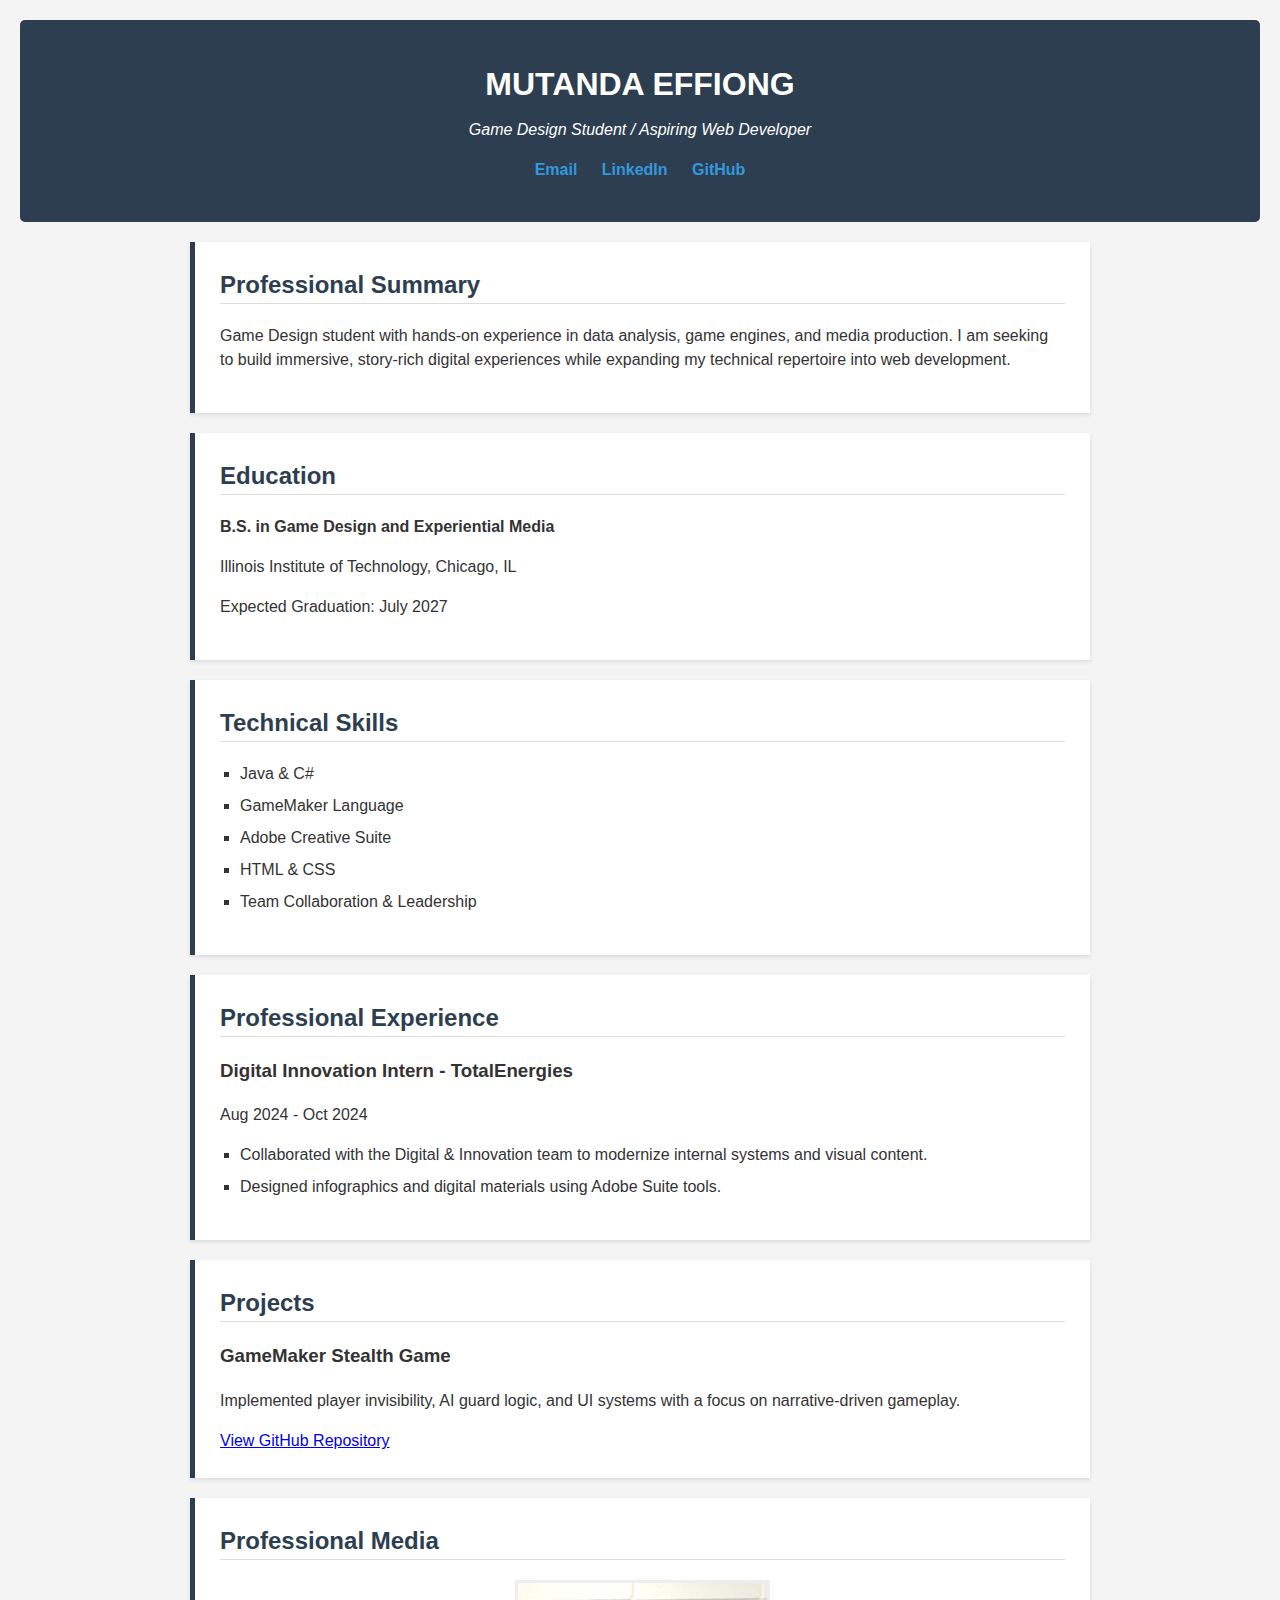
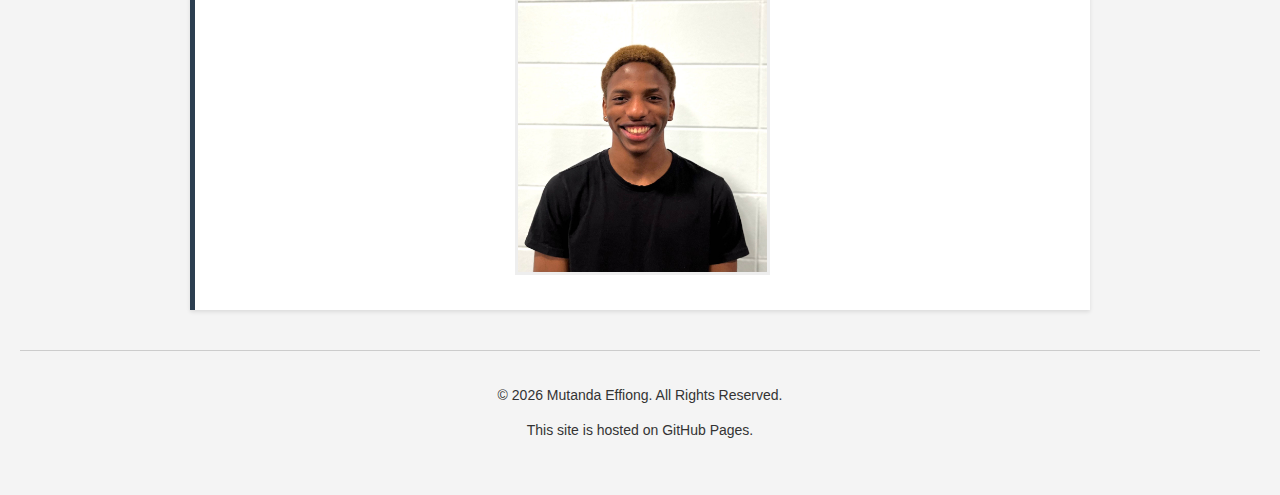
<file: index.html>
<!DOCTYPE html>
<html lang="en">
<head>
    <meta charset="UTF-8">
    <meta name="viewport" content="width=device-width, initial-scale=1.0">
    <title>Mutanda Effiong - Resume</title>
    <link rel="stylesheet" href="style.css">
</head>
<body>

    <header>
        <h1>Mutanda Effiong</h1> <p>Game Design Student / Aspiring Web Developer</p> <nav class="contact-links">
            <a href="mailto:effiongmutanda@gmail.com">Email</a> <a href="https://www.linkedin.com/in/mutanda-effiong-184324292/">LinkedIn</a> <a href="https://github.com/">GitHub</a> </nav>
    </header>

    <main>
        <section id="summary">
            <h2>Professional Summary</h2>
            <p>Game Design student with hands-on experience in data analysis, game engines, and media production. I am seeking to build immersive, story-rich digital experiences while expanding my technical repertoire into web development.</p> </section>

        <section id="education">
            <h2>Education</h2>
            <p><strong>B.S. in Game Design and Experiential Media</strong></p> <p>Illinois Institute of Technology, Chicago, IL</p> <p>Expected Graduation: July 2027</p> </section>

        <section id="skills">
            <h2>Technical Skills</h2>
            <ul class="skills-list">
                <li>Java & C#</li> <li>GameMaker Language</li> <li>Adobe Creative Suite</li> <li>HTML & CSS</li> <li>Team Collaboration & Leadership</li> </ul>
        </section>

        <section id="experience">
            <h2>Professional Experience</h2>
            <div class="job">
                <h3>Digital Innovation Intern - TotalEnergies</h3> <p>Aug 2024 - Oct 2024</p> <ul>
                    <li>Collaborated with the Digital & Innovation team to modernize internal systems and visual content.</li> <li>Designed infographics and digital materials using Adobe Suite tools.</li> </ul>
            </div>
        </section>

        <section id="projects">
            <h2>Projects</h2>
            <div class="project">
                <h3>GameMaker Stealth Game</h3> <p>Implemented player invisibility, AI guard logic, and UI systems with a focus on narrative-driven gameplay.</p> <a href="#">View GitHub Repository</a> </div>
        </section>

        <section id="media">
            <h2>Professional Media</h2>
            <img src="headshot.jpg" alt="Professional headshot of Mutanda Effiong" class="resume-image"> </section>
    </main>

    <footer>
        <p>&copy; 2026 Mutanda Effiong. All Rights Reserved.</p> <p>This site is hosted on GitHub Pages.</p> </footer>

</body>
</html>
</file>
<file: style.css>
/* Using standard web-safe fonts for 441 */
body {
    font-family: Arial, Helvetica, sans-serif;
    line-height: 1.5;
    color: #333;
    background-color: #f4f4f4;
    margin: 0;
    padding: 20px;
}

/* Header Section - Requirement 1 */
header {
    background-color: #2c3e50;
    color: white;
    text-align: center;
    padding: 40px 20px;
    border-radius: 5px;
}

h1 {
    font-size: 32px; /* Large and prominent name [cite: 15] */
    margin: 0;
    text-transform: uppercase;
}

header p {
    font-style: italic; /* Desired role/title [cite: 16] */
    margin-top: 10px;
}

/* Contact Links - Requirement 1 [cite: 17] */
.contact-links {
    margin-top: 15px;
}

.contact-links a {
    color: #3498db;
    text-decoration: none;
    margin: 0 10px;
    font-weight: bold;
}

/* Main Content Layout using Flexbox [cite: 9, 37] */
main {
    max-width: 900px;
    margin: 20px auto;
    display: flex;
    flex-direction: column;
    gap: 20px;
}

/* General Styling for All Sections - Requirement 2-6 */
section {
    background: white;
    padding: 25px;
    border-left: 5px solid #2c3e50;
    box-shadow: 0 2px 4px rgba(0,0,0,0.1);
}

h2 {
    color: #2c3e50;
    margin-top: 0;
    border-bottom: 1px solid #ddd;
}

/* Lists - Styled to avoid browser defaults [cite: 38] */
ul {
    list-style-type: square;
    padding-left: 20px;
}

li {
    margin-bottom: 8px;
}

/* Image Styling - Requirement 7 [cite: 28, 29] */
.resume-image {
    display: block;
    max-width: 250px;
    height: auto;
    margin: 10px auto;
    border: 3px solid #eee;
}

/* Footer - Requirement 8 [cite: 31, 32, 33] */
footer {
    text-align: center;
    margin-top: 40px;
    padding: 20px;
    font-size: 14px;
    border-top: 1px solid #ccc;
}

/* Mobile-Friendly Optimization [cite: 39] */
@media (max-width: 600px) {
    body {
        padding: 10px;
    }

    header {
        padding: 20px 10px;
    }

    section {
        padding: 15px;
    }
}
</file>
